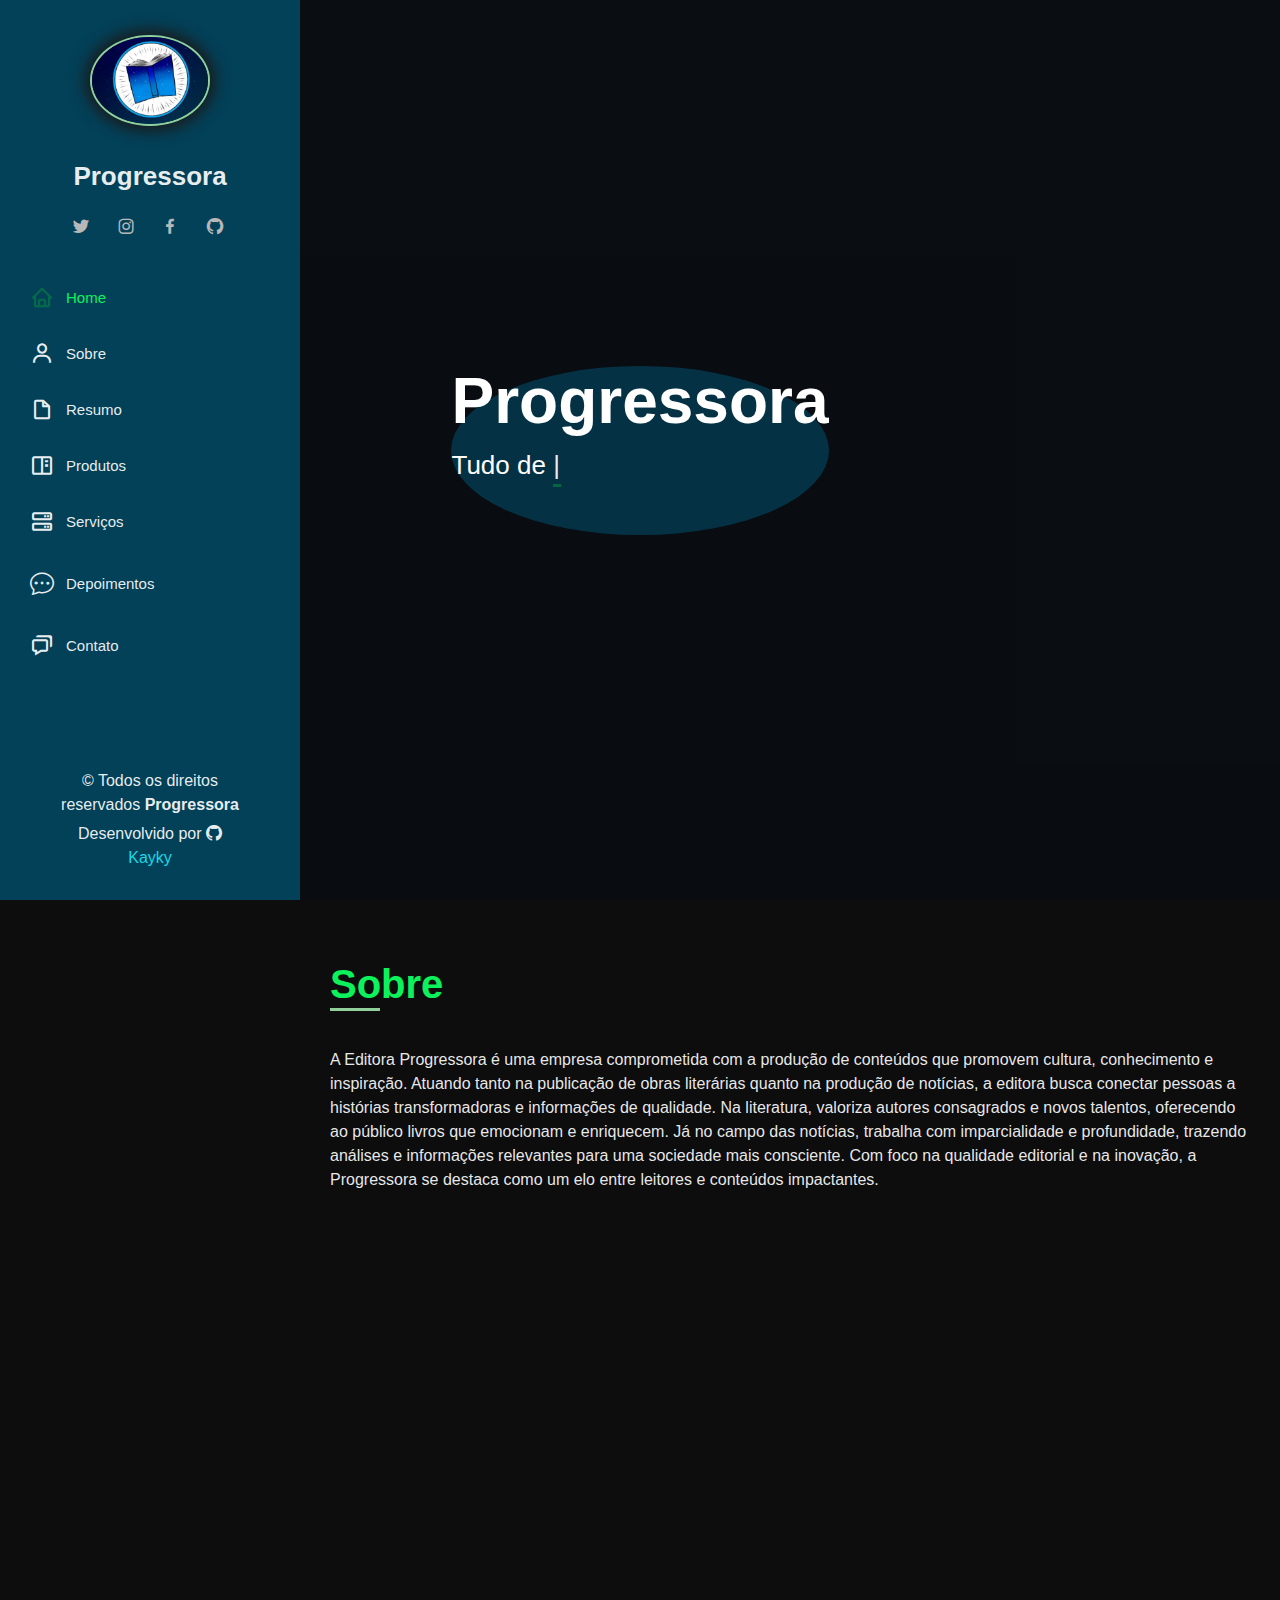
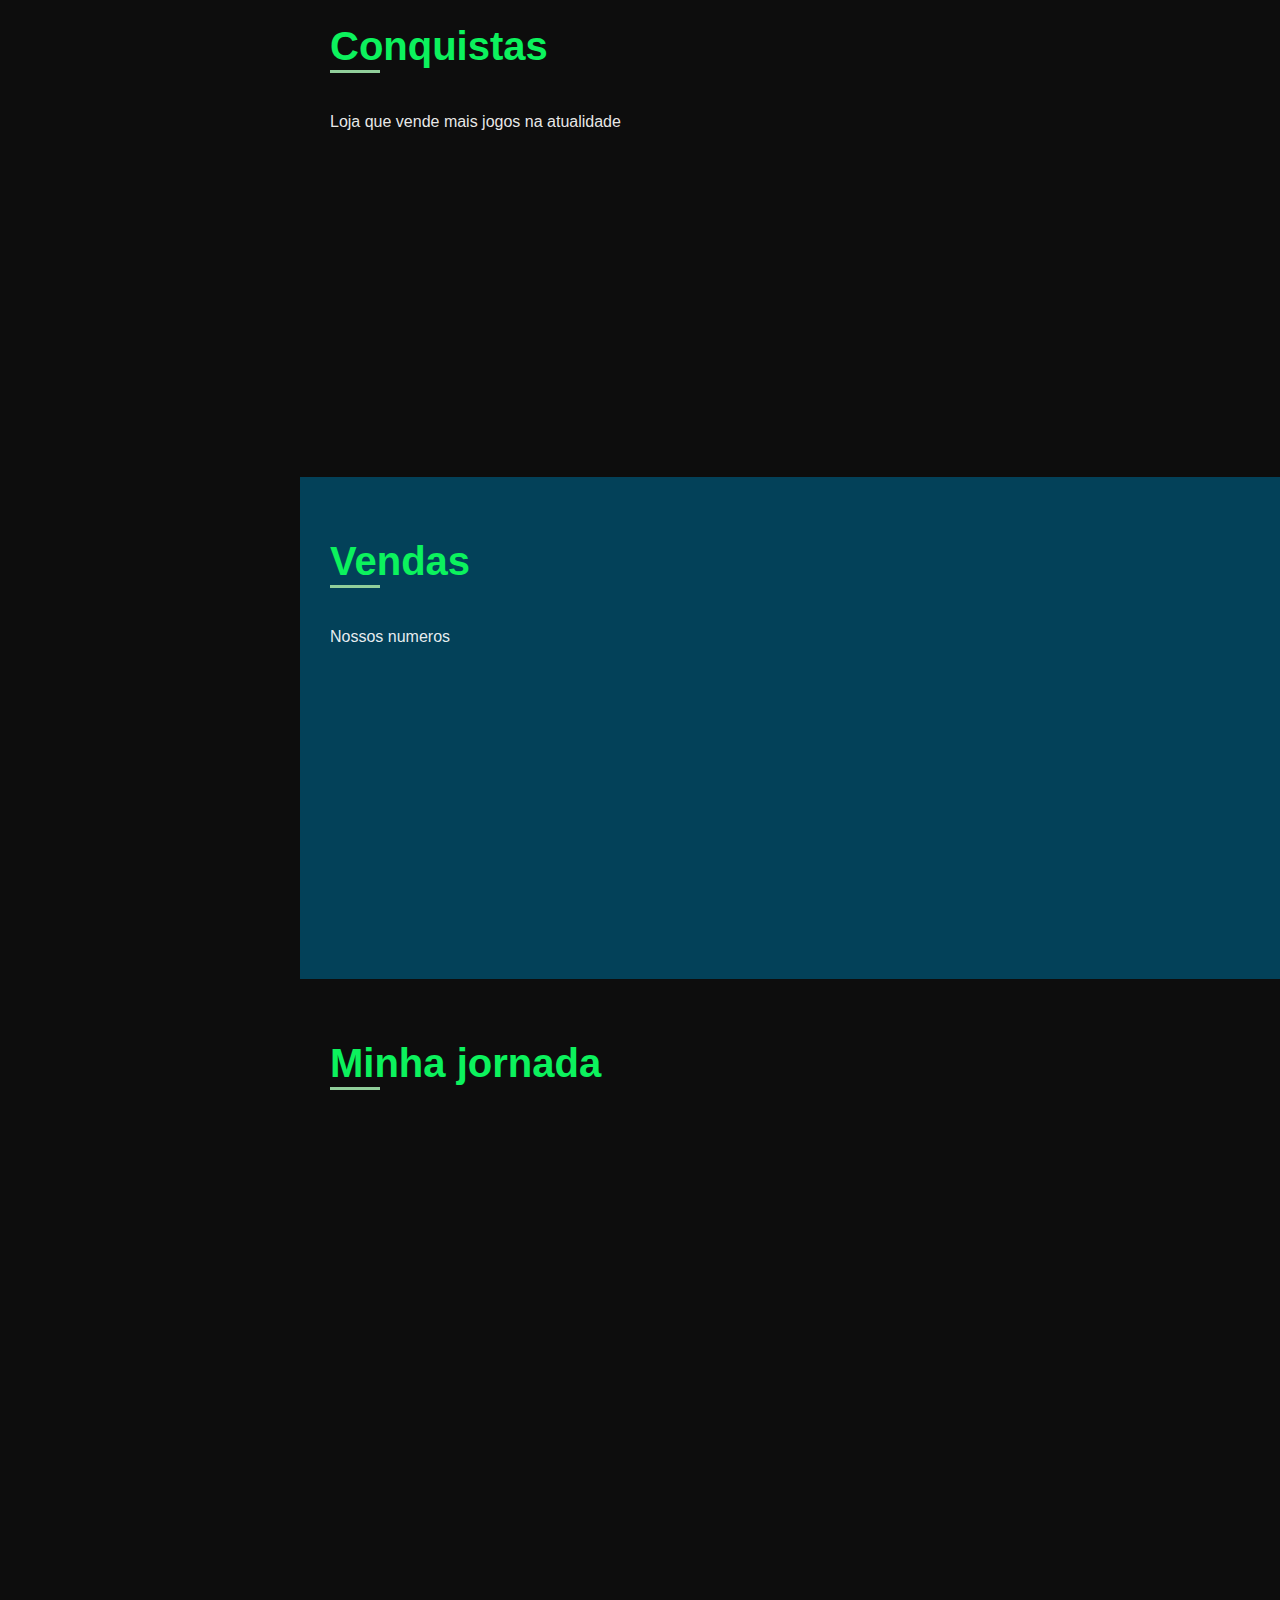
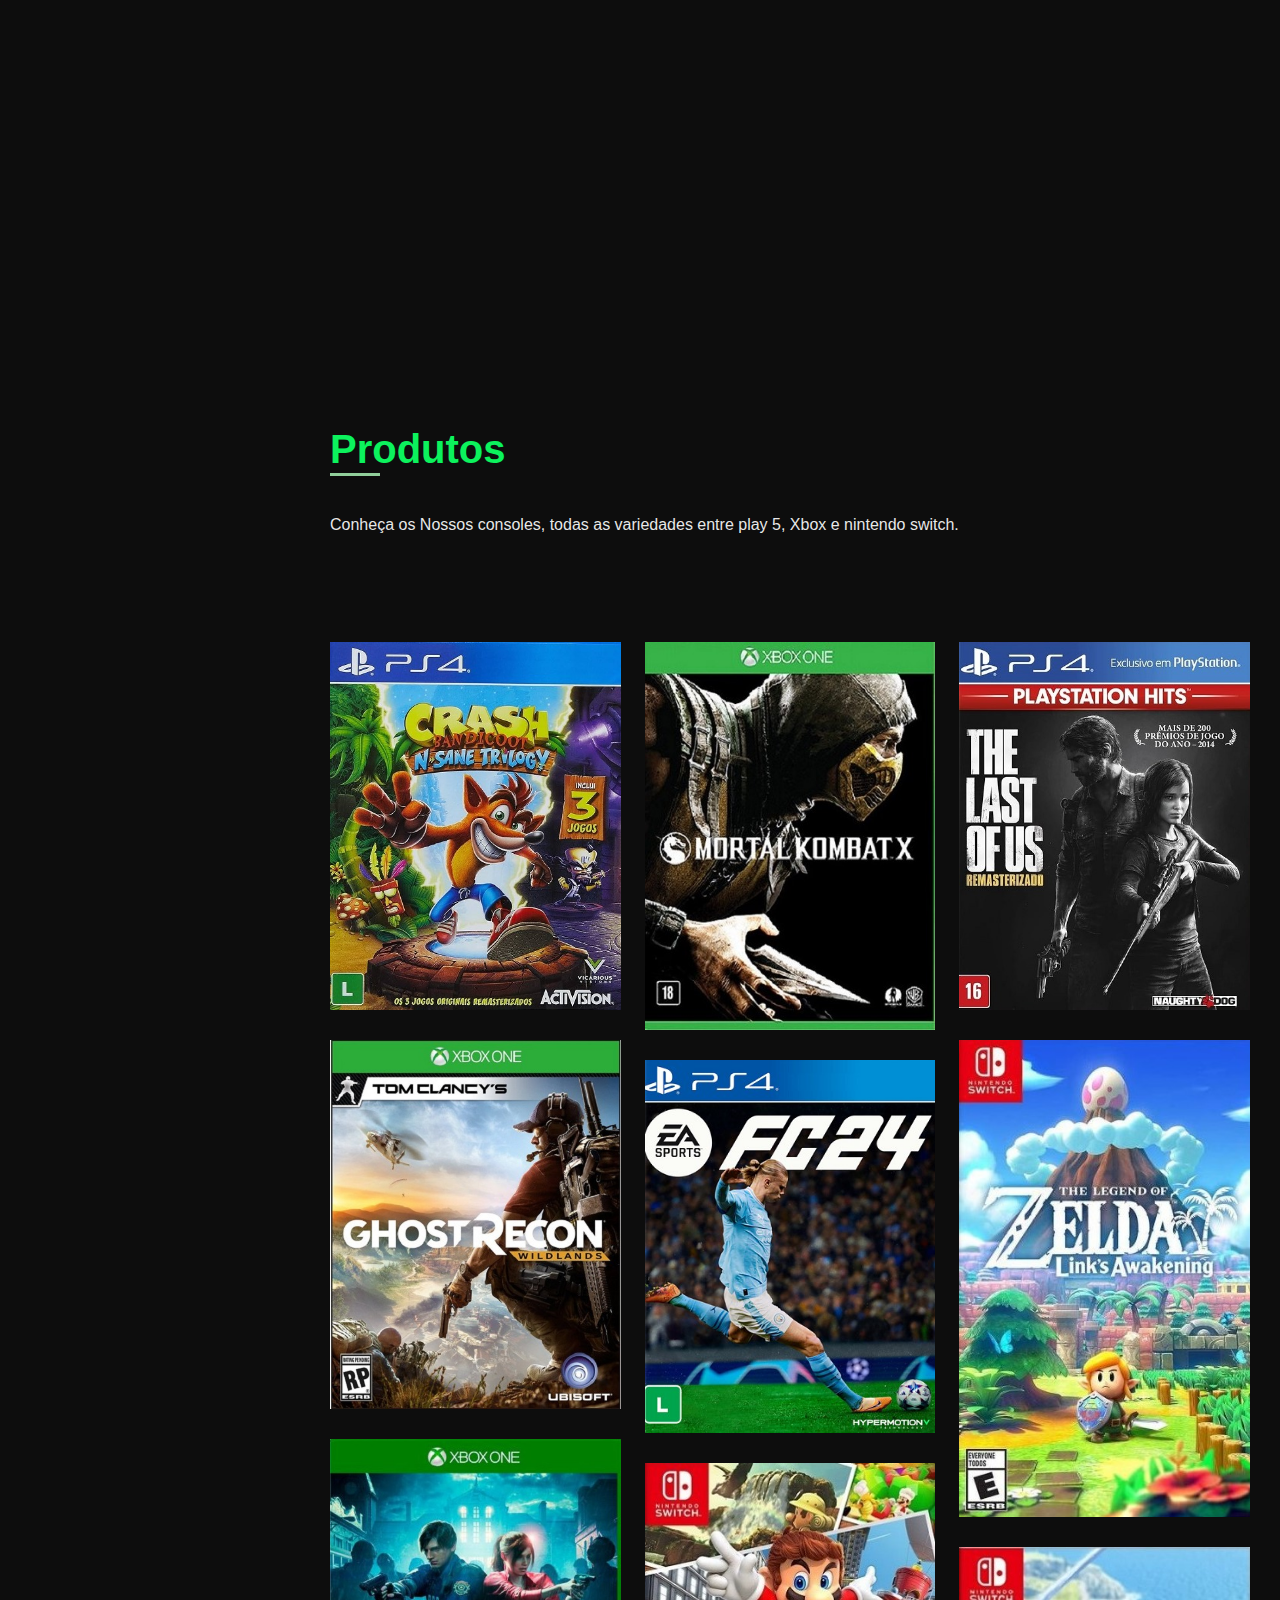
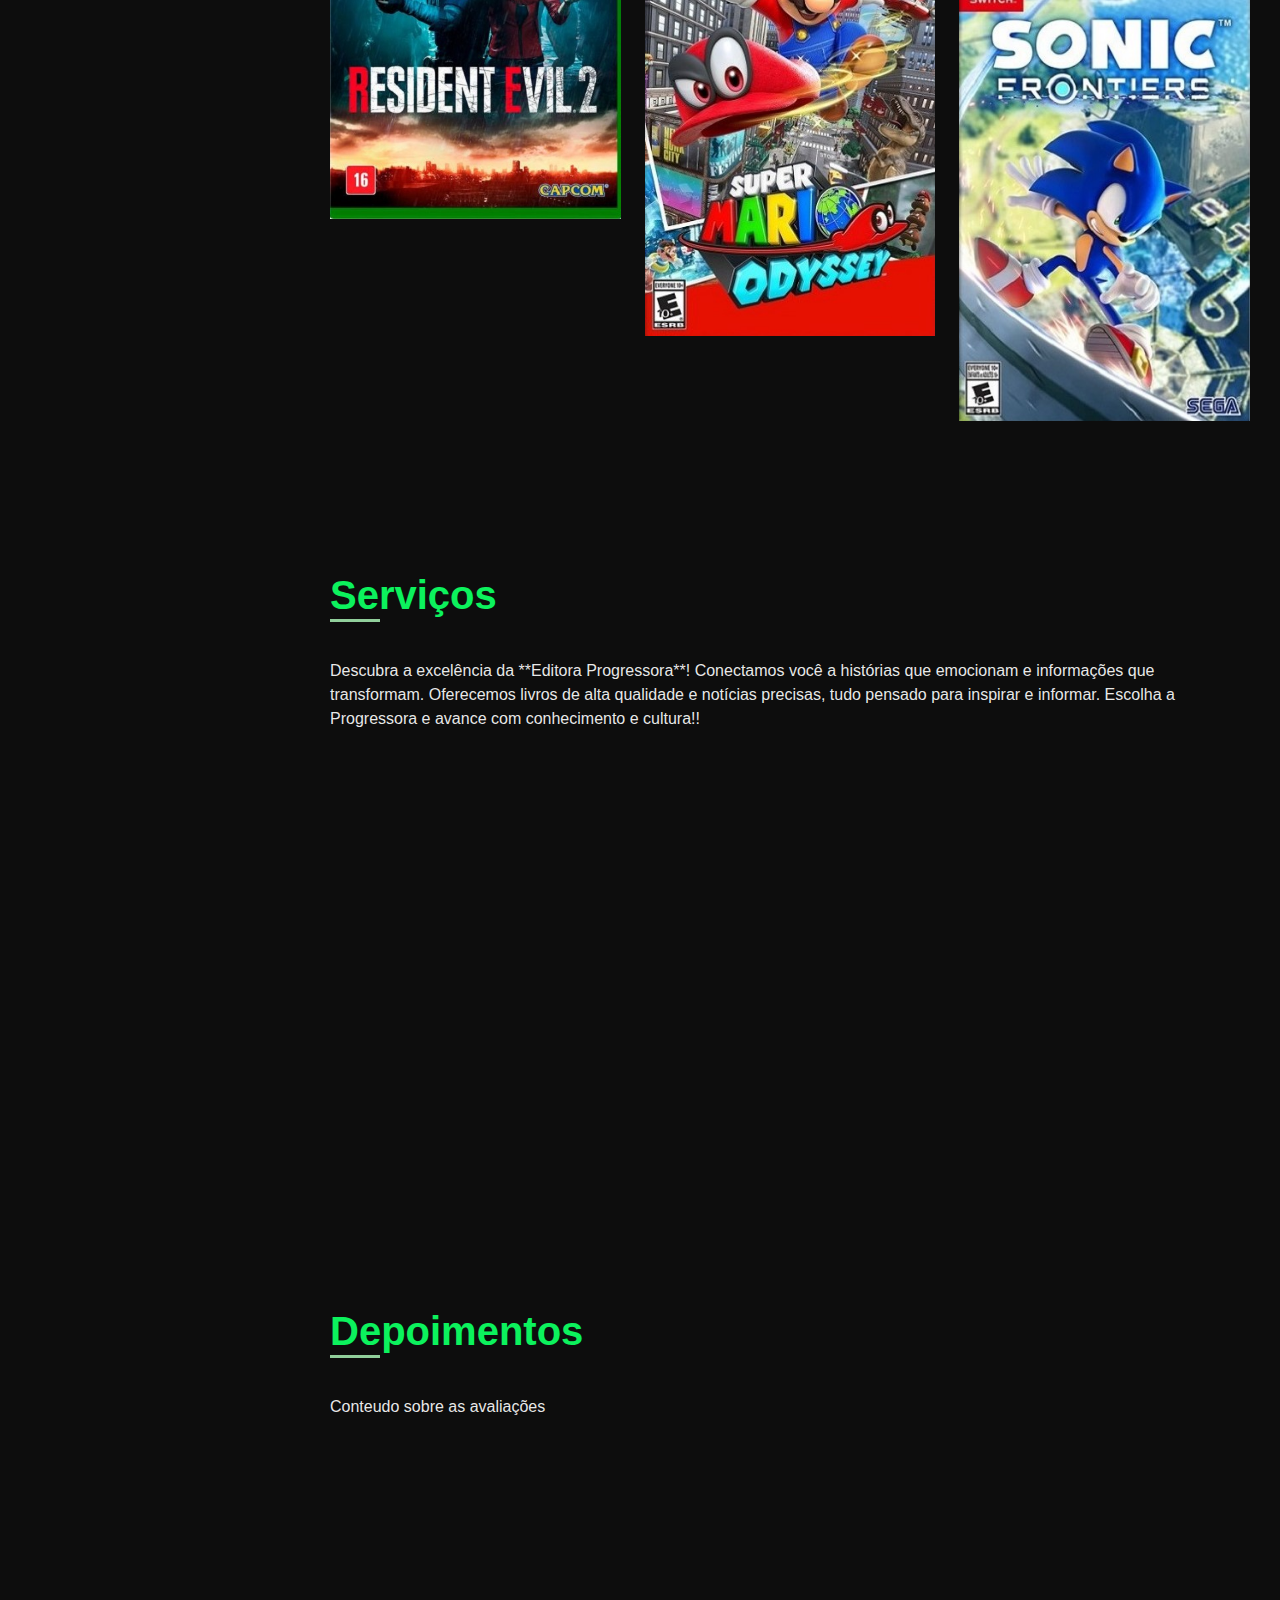
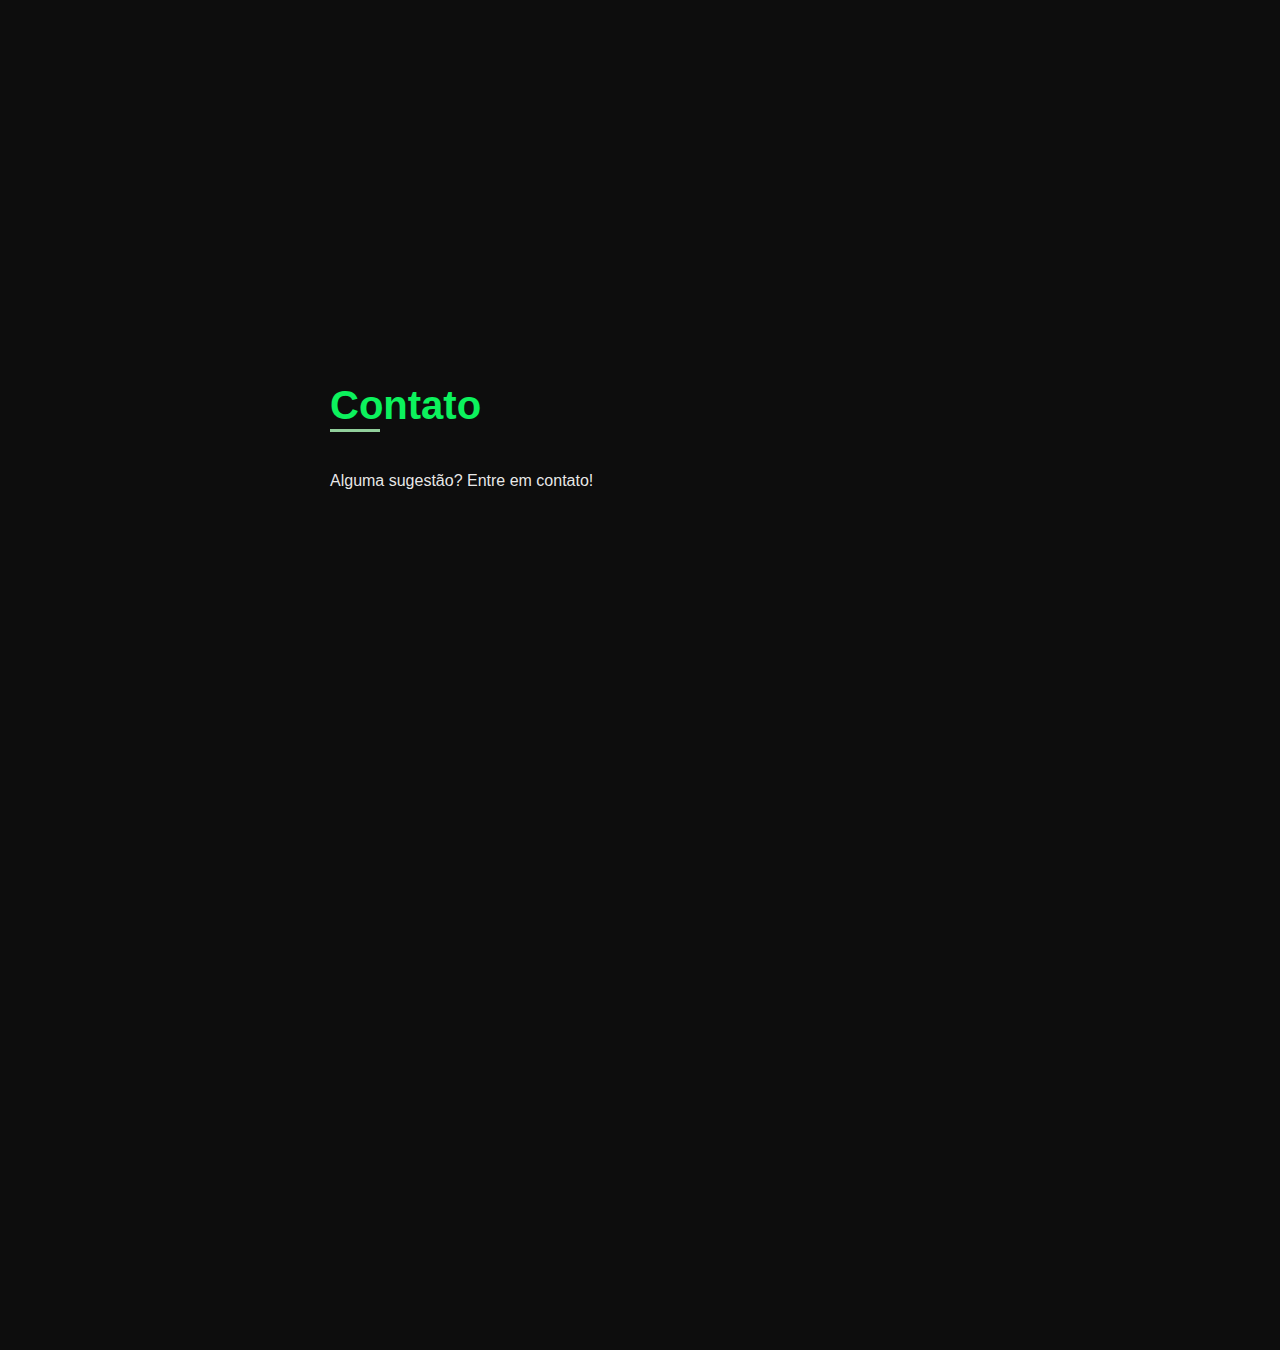
<file: index.html>
<!DOCTYPE html>
<html lang="pt-br">

<head>
    <meta charset="UTF-8">
    <meta name="viewport" content="width=device-width, initial-scale=1.0">
    <title> Progressora </title>
    <meta name="author" content="Kayky Thiago">
    <meta content="Progressora, Loja de livros" name= "description">
    <meta content="Progressora, Loja, livro, Loja de livros, literatura, noticias, editora, cultura" name="keywords">
    <!-- favicon -->
    <link rel="shortcut icon" href="img/favicon-32x32.png">

    <!-- google fonts -->

    <!-- CSS Bootstrap -->
    <link href="https://css.gg/css" rel="stylesheet" />

    <link rel="stylesheet" href="bootstrap/aos/aos.css">
    <link rel="stylesheet" href="bootstrap/bootstrap/css/bootstrap.min.css">
    <link rel="stylesheet" href="bootstrap/bootstrap-icons/bootstrap-icons.css">
    <link rel="stylesheet" href="bootstrap/boxicons/css/boxicons.min.css">
    <link rel="stylesheet" href="bootstrap/glightbox/css/glightbox.min.css">
    <link rel="stylesheet" href="bootstrap/swiper/swiper-bundle.min.css">


    <!-- CSS Principal -->
    <link rel="stylesheet" href="css/style.css">

</head>

<body>
    <!-- botao navegação mobile -->
    <i class="bi bi-list mobile-nav-toggle d-xl-none"> </i>

    <!-- cabeçalho -->
    <header id="header">
        <div class="d-flex flex-column">

            <div class="perfil">

                <img class="img-fluid rounded-circle" src="img/WhatsApp Image 2024-12-03 at 22.43.01.jpeg" alt="">

                <h1 class="text-lght"> Progressora </h1>

                <div class="social-links mt-3 text-center">
                    <a href="#" class="twitter">
                        <i class="bx bxl-twitter"></i>
                    </a>
                    <a href="https://www.instagram.com/progressora17/" class="instagram" target="_blank">
                        <i class="bx bxl-instagram"></i>
                    </a>
                    <a href="#" class="facebook">
                        <i class="bx bxl-facebook"></i>
                    </a>
                    <a href="#" class="github">
                        <i class="bx bxl-github"></i>
                    </a>
                </div>

                <nav id="navbar" class="nav-menu navbar">
                    <ul>
                        <li>
                            <a href="#hero" class="nav-link scrollto active">
                                <i class="bx bx-home"> </i>
                                <span> Home </span>
                            </a>
                        </li>

                        <li>
                            <a href="#sobre" class="nav-link scrollto">
                                <i class="bx bx-user"> </i>
                                <span> Sobre </span>
                            </a>
                        </li>

                        <li>
                            <a href="#resumo" class="nav-link scrollto">
                                <i class="bx bx-file-blank"> </i>
                                <span> Resumo </span>
                            </a>
                        </li>
                        <li>
                            <a href="#portfolio" class="nav-link scrollto">
                                <i class="bx bx-book-content"> </i>
                                <span> Produtos </span>
                            </a>
                        </li>
                        <li>
                            <a href="#servicos" class="nav-link scrollto">
                                <i class="bx bx-server"> </i>
                                <span> Serviços </span>
                            </a>
                        </li>
                        <li>
                            <a href="#depoimentos" class="nav-link scrollto">
                                <i class="bi bi-chat-dots"></i>
                                <span> Depoimentos </span>
                            </a>
                        </li>


                        <li>
                            <a href="#contato" class="nav-link scrollto">
                                <i class="bx bx-chat"></i>
                                <span> Contato </span>
                            </a>
                        </li>

                    </ul>
                </nav>
            </div> <!-- fim perfil -->
        </div>
    </header>

    <!-- Hero -->
    <section id="hero" class="d-flex flex-column justify-content-center align-items-center">

        <div class="hero-container" data-aos="fade-in">

            <h1>Progressora </h1>
            <p> Tudo de
                <span class="typed" data-typed-items="literatura, cultura, Noticias">
                </span>
            </p>
        </div>
    </section>

    <main id="main">
        <section id="sobre" class="sobre">
            <div class="container">
                <div class="section-title">
                    <h2> Sobre </h2>
                    <p>A Editora Progressora é uma empresa comprometida com a produção de conteúdos que promovem cultura, conhecimento e inspiração. Atuando tanto na publicação de obras literárias quanto na produção de notícias, a editora busca conectar pessoas a histórias transformadoras e informações de qualidade. Na literatura, valoriza autores consagrados e novos talentos, oferecendo ao público livros que emocionam e enriquecem. Já no campo das notícias, trabalha com imparcialidade e profundidade, trazendo análises e informações relevantes para uma sociedade mais consciente. Com foco na qualidade editorial e na inovação, a Progressora se destaca como um elo entre leitores e conteúdos impactantes. </p>

                </div>

                <div class="row">
                    <div class="col-lg-4" data-aos="fade-right">
                        <img class="img-fluid" src="img/WhatsApp Image 2024-12-03 at 22.43.01.jpeg" alt="">
                    </div>
                    <div class="col-lg-8 pt-4 pt-lg-0 content" data-aos="fade-left">
                        <h3> Venda de Jogos</h3>
                        <p class="fst-italic"> Entre no Jogo: Conecte, Colete, Conquiste! </p>


                        <div class="row">
                            <div class="col-lg-6">
                                <ul>
                                    <li>
                                        <i class="bi bi-calendar-plus"></i>
                                        <strong>Inauguração: </strong>
                                        <span> 24 Agosto 2024</span>
                                    </li>
                                    <li>
                                        <i class="bi bi-browser-chrome"></i>
                                        <strong>Site: </strong>
                                        <span> https://kaykyth181.github.io/progressora/</span>
                                    </li>
                                    <li>
                                        <i class="bi bi-telephone"></i>
                                        <strong>Telefone: </strong>
                                        <span> (10) 9 8765 - 4321 </span>
                                    </li>
                                </ul>
                            </div>

                            <div class="col-lg-6">
                                <ul>
                                    <li>
                                        <i class="bi bi-globe-americas"></i>
                                        <strong>Localização: </strong>
                                        <span> Av. José Pinheiro Borges </span>
                                    </li>
                                    <li>
                                        <i class="bi bi-pin-map"></i>
                                        <strong>Bairro: </strong>
                                        <span> Itaquera</span>
                                    </li>
                                    <li>
                                        <i class="bi bi-envelope"></i>
                                        <strong>Email: </strong>
                                        <span> Progressora2024@gmail.com </span>
                                    </li>

                                </ul>
                            </div>
                        </div>

                        <p> Somos a melhor editora do país</p>
                    </div>
                </div>
            </div>


        </section>
        <section id="conquistas" class="conquistas">
            <div class="container">
                <div class="section-title">
                    <h2> Conquistas </h2>
                    <p>Loja que vende mais jogos na atualidade</p>
                </div>
                <div class="row">

                    <div class="col-lg-3 col-md-6 d-md-flex align-items-md-stretch" data-aos="fade-up">
                        <div class="count-box">
                            <i class="bi bi-joystick"></i>
                            <span data-purecounter-start="0" data-purecounter-end="7895" data-purecounter-duration="2"
                                class="purecounter"></span>
                            <p><strong>Jogos Vendidos</strong> Temos todas as marcas e edições</p>
                        </div>
                    </div>


                    <div class="col-lg-3 col-md-6 d-md-flex align-items-md-stretch" data-aos="fade-up">
                        <div class="count-box">
                            <i class="bi bi-people"></i>
                            <span data-purecounter-start="0" data-purecounter-end="7659" data-purecounter-duration="2"
                                class="purecounter"></span>
                            <p><strong>Clientes Satisfeitos</strong> Temos o melhor atendimento </p>
                        </div>
                    </div>


                    <div class="col-lg-3 col-md-6 d-md-flex align-items-md-stretch" data-aos="fade-up">
                        <div class="count-box">
                            <i class="bi bi-archive"></i>
                            <span data-purecounter-start="0" data-purecounter-end="20735" data-purecounter-duration="2"
                                class="purecounter"></span>
                            <p><strong> Estoque </strong> Temos muitas variedades</p>
                        </div>
                    </div>


                    <div class="col-lg-3 col-md-6 d-md-flex align-items-md-stretch" data-aos="fade-up">
                        <div class="count-box">
                            <i class="bi bi-check-circle"></i>
                            <span data-purecounter-start="0" data-purecounter-end="2735" data-purecounter-duration="2"
                                class="purecounter"></span>
                            <p><strong> Pré vendas assinadas</strong> Encontre os melhores preços para ter os jogos
                                antecipadamente</p>
                        </div>
                    </div>

                </div>
            </div>

        </section> <!-- fim conquistas -->
        <section id="skills" class="skills section-bg">
            <div class="container">
                <div class="section-title">
                    <h2>Vendas</h2>
                    <p>Nossos numeros</p>
                </div>
                <div class="row skills-content">
                    <div class="col-lg-6" data-aos="fade-right">

                        <div class="progress">
                            <span class="skill"> Jogos Playstation 4
                                <i class="val"> 20% </i>
                            </span>
                            <div class="progress-bar-bg">
                                <div class="progress-bar" role="progressbar" aria-valuenow="20" aria-valuemin="0"
                                    aria-valuemax="100"></div>
                            </div>
                        </div> <!-- fim progress -->
                        <div class="progress">
                            <span class="skill"> Jogos Xbox One
                                <i class="val"> 15% </i>
                            </span>
                            <div class="progress-bar-bg">
                                <div class="progress-bar" role="progressbar" aria-valuenow="15" aria-valuemin="0"
                                    aria-valuemax="100"></div>
                            </div>
                        </div>

                        <div class="progress">
                            <span class="skill"> Jogos Nintendo DS
                                <i class="val"> 5% </i>
                            </span>
                            <div class="progress-bar-bg">
                                <div class="progress-bar" role="progressbar" aria-valuenow="5" aria-valuemin="0"
                                    aria-valuemax="100"></div>
                            </div>
                        </div>

                        <div class="progress">
                            <span class="skill"> Jogos PC
                                <i class="val"> 20% </i>
                            </span>
                            <div class="progress-bar-bg">
                                <div class="progress-bar" role="progressbar" aria-valuenow="10" aria-valuemin="0"
                                    aria-valuemax="100"></div>
                            </div>
                        </div>

                    </div> <!-- fim col-lg-6 -->

                    <div class="col-lg-6" data-aos="fade-left" data-aos-delay="200">

                        <div class="progress">
                            <span class="skill"> Jogos Playstation 5
                                <i class="val"> 15% </i>
                            </span>
                            <div class="progress-bar-bg">
                                <div class="progress-bar" role="progressbar" aria-valuenow="15" aria-valuemin="0"
                                    aria-valuemax="100"></div>
                            </div>
                        </div> <!-- fim progress -->
                        <div class="progress">
                            <span class="skill"> Jogos Xbox Serie X
                                <i class="val"> 10% </i>
                            </span>
                            <div class="progress-bar-bg">
                                <div class="progress-bar" role="progressbar" aria-valuenow="10" aria-valuemin="0"
                                    aria-valuemax="100"></div>
                            </div>
                        </div>

                        <div class="progress">
                            <span class="skill"> Jogos Nintendo Switch
                                <i class="val"> 10% </i>
                            </span>
                            <div class="progress-bar-bg">
                                <div class="progress-bar" role="progressbar" aria-valuenow="10" aria-valuemin="0"
                                    aria-valuemax="100"></div>
                            </div>
                        </div>

                        <div class="progress">
                            <span class="skill"> Jogos Wii
                                <i class="val"> 5% </i>
                            </span>
                            <div class="progress-bar-bg">
                                <div class="progress-bar" role="progressbar" aria-valuenow="5" aria-valuemin="0"
                                    aria-valuemax="100"></div>
                            </div>
                        </div>

                    </div>



                </div>
            </div>
        </section>
        <!--resumo-->
        <section id="resumo" class="resumo">
            <div class="container">
                <div class=section-title>
                    <h2>Minha jornada</h2>
                    <p></p>
                </div>

                <div class="row">
                    <div class="col-lg-6" data-aos="fade-up">
                        <h3 class="resumo-titulo">Resumo</h3>
                        <div class="resumo-item pb-0">
                            <h4>Progressora</h4>
                            <p>
                                <em> Nossa marca foi criada em 2015 </em>
                            </p>
                            <ul>
                                <li> Jogos de PC</li>
                                <li> Jogos de Playstation </li>
                                <li> Jogos de Xbox</li>
                            </ul>
                        </div> <!-- fim do resumo titulo -->
                        <h3 class="resumo-titulo"> Expansão</h3>
                        <div class="resumo-item">
                            <h4> Chegada do playstation 4 </h4>
                            <h5> 2016 - 2017 </h5>
                            <p> Sucesso de vendas</p>
                            <p>Nosso carro chefe, jogos mais bem vendidos na loja</p>
                        </div>
                        <div class="resumo-item">
                            <h4>Maior loja de jogos no Brasil</h4>
                            <h5> 2017 - 2018
                            </h5>
                            <p>
                                <em> Em 2017 nos tornamos a loja favorita em venda de jogos</em>
                            </p>
                            <p>
                            <ul>
                                <li>
                                    Criamos nossa loja virtual
                                </li>
                                <li>
                                    Começamos a vender para todo o Brasil
                                </li>
                            </ul>
                            </p>
                        </div>
                        <!--  fim resumo titulo -->
                    </div>
                    <div class="col-lg-6" data-aos="fade-up" data-aos-delay="200">
                        <h3 class="resumo-titulo"> Sorteio por ano </h3>
                        <div class="resumo-item">
                            <h4> Playstation 5 Slin</h4>
                            <h5>2020 - 2024 </h5>
                            <p>
                                <em> Modelo Mais Compacto. </em>
                            </p>
                            <p>Tecnologia mais avançada, mais avançada</p>
                            <ul>
                                <li> Mídia digital</li>
                                <li>Mídia física</li>
                            </ul>
                        </div>
                        <div class="resumo-item">
                            <h4> Playstation 5 fat</h4>
                            <h5>2020 - 2024 </h5>
                            <p>
                                <em> Modelo Mais Compacto. </em>
                            </p>
                            <p>Tecnologia mais avançada, mais avançada</p>
                            <ul>
                                <li> Mídia digital</li>
                                <li>Mídia física</li>
                            </ul>
                        </div>

                    </div> <!-- fim col 2 -->
                </div>
            </div>
        </section> <!-- fim do resumo -->

        <!-- portfolio//filtro -->
        <section id="portfolio" class="portfolio">
            <div class="container">
                <div class="section-title">
                    <h2> Produtos </h2>
                    <p> Conheça os Nossos consoles, todas as variedades entre play 5, Xbox e nintendo switch. </p>
                </div>

                <!-- filtro -->
                <div class="row" data-aos="fade-up">
                    <div class="col-lg-12 d-flex justify-content-center">
                        <ul id="portfolio-filters">
                            <li data-filter="*"> Todos </li>
                            <li data-filter=".filter-ps4"> Play 4 </li>
                            <li data-filter=".filter-xbox"> Xbox One </li>
                            <li data-filter=".filter-swt"> Switch </li>
                        </ul>
                    </div>
                </div>

                <div class="row portfolio-container">
                    <div class="col-lg-4 col-md-6 portfolio-item filter-ps4">
                        <div class="portfolio-wrap">
                            <img class="img-fluid" src="img/portfolio/ps4-1.jpg" alt="">
                            <div class="portfolio-links">
                                <a href="img/portfolio/ps4-1.jpg" data-gallery="portfolioGallery"
                                    class="portfolio-lightbox" title="Playstantion 4">
                                    <i class="bx bx-plus"></i>
                                </a>
                                <a href="crash.html" title="Main informações">
                                    <i class="bx bx-link"></i>

                                </a>
                            </div>

                        </div>

                    </div> <!-- foto 1 -->

                    <div class="col-lg-4 col-md-6 portfolio-item filter-xbox">
                        <div class="portfolio-wrap">
                            <img class="img-fluid" src="img/portfolio/xboxone-1.jpg" alt="">
                            <div class="portfolio-links">
                                <a href="img/portfolio/xboxone-1.jpg" data-gallery="portfolioGallery"
                                    class="portfolio-lightbox" title="Xbox one">
                                    <i class="bx bx-plus"></i>
                                </a>
                                <a href="detalhes.html" title="Main informações">
                                    <i class="bx bx-link"></i>

                                </a>
                            </div>

                        </div>

                    </div>






                    <div class="col-lg-4 col-md-6 portfolio-item filter-ps4">
                        <div class="portfolio-wrap">
                            <img class="img-fluid" src="img/portfolio/ps4-2.jpg" alt="">
                            <div class="portfolio-links">
                                <a href="img/portfolio/ps4-2.jpg" data-gallery="portfolioGallery"
                                    class="portfolio-lightbox" title="Playstantion 4">
                                    <i class="bx bx-plus"></i>
                                </a>
                                <a href="detalhes.html" title="Main informações">
                                    <i class="bx bx-link"></i>

                                </a>
                            </div>

                        </div>

                    </div>

                    <div class="col-lg-4 col-md-6 portfolio-item filter-swt">
                        <div class="portfolio-wrap">
                            <img class="img-fluid" src="img/portfolio/nswitch-1.jpg" alt="">
                            <div class="portfolio-links">
                                <a href="img/portfolio/nswitch-1.jpg" data-gallery="portfolioGallery"
                                    class="portfolio-lightbox" title="Nintendo switch">
                                    <i class="bx bx-plus"></i>
                                </a>
                                <a href="detalhes.html" title="Main informações">
                                    <i class="bx bx-link"></i>

                                </a>
                            </div>

                        </div>

                    </div>

                    <div class="col-lg-4 col-md-6 portfolio-item filter-xbox">
                        <div class="portfolio-wrap">
                            <img class="img-fluid" src="img/portfolio/xboxone-2.jpg" alt="">
                            <div class="portfolio-links">
                                <a href="img/portfolio/xboxone-2.jpg" data-gallery="portfolioGallery"
                                    class="portfolio-lightbox" title="Xbox one">
                                    <i class="bx bx-plus"></i>
                                </a>
                                <a href="detalhes.html" title="Main informações">
                                    <i class="bx bx-link"></i>

                                </a>
                            </div>

                        </div>

                    </div>

                    <div class="col-lg-4 col-md-6 portfolio-item filter-ps4">
                        <div class="portfolio-wrap">
                            <img class="img-fluid" src="img/portfolio/ps4-3.jpg" alt="">
                            <div class="portfolio-links">
                                <a href="img/portfolio/ps4-3.jpg" data-gallery="portfolioGallery"
                                    class="portfolio-lightbox" title="Playstantion 4">
                                    <i class="bx bx-plus"></i>
                                </a>
                                <a href="detalhes.html" title="Main informações">
                                    <i class="bx bx-link"></i>

                                </a>
                            </div>

                        </div>

                    </div>

                    <div class="col-lg-4 col-md-6 portfolio-item filter-xbox">
                        <div class="portfolio-wrap">
                            <img class="img-fluid" src="img/portfolio/xboxone-3.jpg" alt="">
                            <div class="portfolio-links">
                                <a href="img/portfolio/xboxone-3.jpg" data-gallery="portfolioGallery"
                                    class="portfolio-lightbox" title="Xbox one">
                                    <i class="bx bx-plus"></i>
                                </a>
                                <a href="detalhes.html" title="Main informações">
                                    <i class="bx bx-link"></i>

                                </a>
                            </div>

                        </div>

                    </div>

                    <div class="col-lg-4 col-md-6 portfolio-item filter-swt">
                        <div class="portfolio-wrap">
                            <img class="img-fluid" src="img/portfolio/nswitch-2.jpg" alt="">
                            <div class="portfolio-links">
                                <a href="img/portfolio/nswitch-2.jpg" data-gallery="portfolioGallery"
                                    class="portfolio-lightbox" title="Nintendo switch">
                                    <i class="bx bx-plus"></i>
                                </a>
                                <a href="detalhes.html" title="Main informações">
                                    <i class="bx bx-link"></i>

                                </a>
                            </div>

                        </div>

                    </div>

                    <div class="col-lg-4 col-md-6 portfolio-item filter-swt">
                        <div class="portfolio-wrap">
                            <img class="img-fluid" src="img/portfolio/nswitch-3.jpg" alt="">
                            <div class="portfolio-links">
                                <a href="img/portfolio/nswitch-3.jpg" data-gallery="portfolioGallery"
                                    class="portfolio-lightbox" title="Nintendo switch">
                                    <i class="bx bx-plus"></i>
                                </a>
                                <a href="detalhes.html" title="Main informações">
                                    <i class="bx bx-link"></i>

                                </a>
                            </div>

                        </div>

                    </div>




                </div>

            </div>
        </section> <!-- fim portfolio -->
        <!-- serviços -->

        <section id="servicos" class="servicos">
            <div class="container">
                <div class="section-title">
                    <h2> Serviços</h2>
                    <p>Descubra a excelência da **Editora Progressora**! Conectamos você a histórias que emocionam e informações que transformam. Oferecemos livros de alta qualidade e notícias precisas, tudo pensado para inspirar e informar. Escolha a Progressora e avance com conhecimento e cultura!!</p>
                </div>

                <div class="row">

                    <div class="col-lg -4 col-md-6 icon-box" data-aos="fade-up">
                        <div class="icon">

                            <a href="img/gift.webp" data-gallery="portfolioGaller" class="portfolio-lightbox"
                                title="Gift Card">
                                <i class="bi bi-gift"></i>
                            </a>
                        </div>
                        <h4 class="title"> Gift Card </h4>
                        <p class="descricao"> Descubra os Gift Cards mais acessíveis em nossa loja! </p>

                    </div>
                    <!--  -->
                    <div class="col-lg -4 col-md-6 icon-box" data-aos="fade-up">
                        <div class="icon">
                            <a href="img/aluguel.jpg" data-gallery="portfolioGaller" class="portfolio-lightbox"
                                title="Aluguel de jogos">
                                <i class="bi bi-controller"></i>
                            </a>
                        </div>
                        <h4 class="title"> Aluguel de jogos </h4>
                        <p class="descricao"> Explore os melhores jogos em nossa locadora! </p>

                    </div>
                    <!--  -->
                    <div class="col-lg -4 col-md-6 icon-box" data-aos="fade-up">
                        <div class="icon">
                            <a href="img/manutencao.jpg" data-gallery="portfolioGaller" class="portfolio-lightbox"
                                title="Serviços de Reparo e Manutenção">
                                <i class="bi bi-tools"></i>
                            </a>

                        </div>
                        <h4 class="title"> Serviços de Reparo e Manutenção </h4>
                        <p class="descricao"> Fazemos a manutenção dos seus jogos para mantelos em bom estado </p>

                    </div>
                    <!--  -->
                    <div class="row">
                        <div class="col-lg -4 col-md-6 icon-box" data-aos="fade-up">
                            <div class="icon">
                                <a href="img/armazem.jpg" data-gallery="portfolioGaller" class="portfolio-lightbox"
                                    title="Armazenagem de jogos">
                                    <i class="bi bi-boxes"></i>
                                </a>

                            </div>
                            <h4 class="title"> Armazenagem de jogos </h4>
                            <p class="descricao"> Se estiver sem espaço para armazenar seus jogos, armazenamos para você
                                em
                                uma de nossas milhares bibliotecas de jogos </p>

                        </div>
                        <!--  -->
                        <div class="col-lg -4 col-md-6 icon-box" data-aos="fade-up">
                            <div class="icon">
                                <a href="img/eventos.jpg" data-gallery="portfolioGaller" class="portfolio-lightbox"
                                    title="Eventos e Torneios">
                                    <i class="bi bi-calendar3-event"></i>
                                </a>
                            </div>
                            <h4 class="title"> Eventos e Torneios </h4>
                            <p class="descricao"> Temos muitos eventos para divertir a comunidade </p>

                        </div>
                        <!--  -->
                        <div class="col-lg -4 col-md-6 icon-box" data-aos="fade-up">
                            <div class="icon"> <a href="img/acessorios.webp" data-gallery="portfolioGaller"
                                    class="portfolio-lightbox" title="Venda de Acessórios">
                                    <i class="bi bi-bag"></i></a>
                                </a>
                            </div>
                            <h4 class="title"> Venda de Acessórios </h4>
                            <p class="descricao"> Melhores acessorios geek </p>

                        </div>

                    </div>

                </div>


        </section>
        <section id="depoimentos" class="depoimentos">
            <div class="container">
                <div class="section-title">
                    <h2>Depoimentos</h2>
                    <p> Conteudo sobre as avaliações </p>
                </div>
                <div class="depoimentos-slider swiper" data-aos="fade-up" data-aos-delay="100">
                    <div class="swiper-wrapper">
                        <div class="swiper-slide">
                            <div class="depoimento-item" data-aos="fade-up">
                                <p>
                                    <i class="bx bxs-quote-alt-left quote-left"></i>A equipe foi rápida em responder às
                                    minhas dúvidas e resolveu meu problema com eficiência. Ótimo suporte!
                                    <i class="bx bxs-quote-alt-right quote-right"></i>

                                </p>
                                <img class="depoimento-img" src="img/depoimentos/depoimento-1.jpg" alt="">
                                <h3>Pedro Santos</h3>
                                <h4>Cliente</h4>
                            </div>

                        </div> <!-- fim slide 1 -->
                        <div class="swiper-slide">
                            <div class="depoimento-item" data-aos="fade-up">
                                <p>
                                    <i class="bx bxs-quote-alt-left quote-left"></i>Minha experiência neste site de
                                    jogos foi positiva. O atendimento foi excelente, e o layout contribuiu para uma
                                    experiência agradável. Recomendo!
                                    <i class="bx bxs-quote-alt-right quote-right"></i>

                                </p>
                                <img class="depoimento-img" src="img/depoimentos/depoimento-2.jpg" alt="">
                                <h3>Natalia Brito</h3>
                                <h4> Cliente </h4>
                            </div>

                        </div>

                        <div class="swiper-slide">
                            <div class="depoimento-item" data-aos="fade-up">
                                <p>
                                    <i class="bx bxs-quote-alt-left quote-left"></i>A equipe de suporte deste site de
                                    jogos é incrível! Eles responderam rapidamente à minha dúvida sobre um problema com
                                    o pagamento e foram muito prestativos
                                    <i class="bx bxs-quote-alt-right quote-right"></i>

                                </p>
                                <img class="depoimento-img" src="img/depoimentos/depoimento-3.jpg" alt="">
                                <h3>Fernanda Rodrigues</h3>
                                <h4>Cliente</h4>
                            </div>

                        </div>

                        <div class="swiper-slide">
                            <div class="depoimento-item" data-aos="fade-up">
                                <p>
                                    <i class="bx bxs-quote-alt-left quote-left"></i>O visual do site é cativante! Adorei
                                    a combinação de cores e os ícones bem posicionados. A navegação é intuitiva, o que
                                    torna a experiência ainda melhor.
                                    <i class="bx bxs-quote-alt-right quote-right"></i>

                                </p>
                                <img class="depoimento-img" src="img/depoimentos/depoimento-4.jpg" alt="">
                                <h3>Paulo Rodinei</h3>
                                <h4>Cliente</h4>
                            </div>

                        </div>

                        <div class="swiper-slide">
                            <div class="depoimento-item" data-aos="fade-up">
                                <p>
                                    <i class="bx bxs-quote-alt-left quote-left"></i>Minha experiência aqui foi ótima! O
                                    atendimento foi amigável, e o site é fácil de usar. Mal posso esperar para explorar
                                    mais jogos!
                                    <i class="bx bxs-quote-alt-right quote-right"></i>

                                </p>
                                <img class="depoimento-img" src="img/depoimentos/depoimento-5.jpg" alt="">
                                <h3>Fabricio Santana</h3>
                                <h4>Cliente</h4>
                            </div>

                        </div>




                    </div> <!-- fim swiper-wrapper -->
                    <div class="swiper-pagination"></div>

                </div>
            </div>
        </section>
        <section id="contato" class="contato">
            <div class="container">
                <div class="section-title">
                    <h2>Contato</h2>
                    <p>Alguma sugestão? Entre em contato!</p>
                </div>
                <div class="row" data-aos="fade-in">
                    <div class="col-lg-5 d-flex align-items-stretch">
                        <div class="info">
                            <div class="endereco">
                                <i class="bi bi-geo-alt"></i>
                                <h4>Endereço: </h4>
                                <p> R Jaguaré Mirim,71 <br> Vila Leopoldina</p>
                            </div> <!-- fim endereco -->

                            <div class="email">
                                <i class="bi bi-envelope"></i>

                                <!-- <h4>GAmesstore321@gmail.com </h4>
                                <p>GAmesstore321@gmail.com </p> -->
                                <a href="mailto:progressora2024@gmail.com">
                                    <h4>Email: </h4>
                                    <span class="email">
                                        <p>progressora2024@gmail.com </p>
                                    </span>

                                </a>

                            </div>

                            <div class="fone">
                                <i class="bi bi-whatsapp"></i>
                                <a href="https://wa.me/5511987654321" target="_blank">
                                    <h4>whatsapp: </h4>
                                    <p> (10) 9 8765 - 4321 </p>
                                </a>

                            </div>
                            <iframe
                                src="https://www.google.com/maps/embed?pb=!1m18!1m12!1m3!1d3658.1602878619165!2d-46.73848682386057!3d-23.526736678823617!2m3!1f0!2f0!3f0!3m2!1i1024!2i768!4f13.1!3m3!1m2!1s0x94cef8b811e8e3a1%3A0xa7564bb4c78f41b3!2sSenai%20Vila%20Leopoldina%20-%20Mariano%20Ferraz!5e0!3m2!1spt-BR!2sbr!4v1718482119431!5m2!1spt-BR!2sbr"
                                style="border:0; width: 100%; height: 320px" allowfullscreen="" loading="lazy"
                                referrerpolicy="no-referrer-when-downgrade"></iframe>
                        </div> <!-- fim info -->
                    </div> <!-- coluna esquerda -->

                    <div class="col-lg-7 mt-5 mt-lg-0 d-flex align-items-stretch">
                        <form class="email-form"  action="https://formspree.io/f/xkgwnwkg" method="post">
                            <div class="row">
                                <div class="form-group col-md-6">
                                    <label for="nome"> Nome Completo * </label>
                                    <input type="text" name="nome" class="form-control" required>

                                </div> <!-- div nome -->

                                <div class="form-group col-md-6">
                                    <label for="email"> Seu Email *</label>
                                    <input type="email" name="email" class="form-control" required>

                                </div> <!-- div email -->

                            </div> <!-- fim row -->
                            <div class="form-group">
                                <label for="assunto"> Assunto </label>
                                <input type="text" name="assunto" class="form-control">

                            </div> <!-- fim assunto -->

                            <div class="form-group">
                                <label for=""> Digite a sua mensagem. * </label>
                                <textarea name="mensagem" class="form-control" rows="10" required></textarea>
                            </div> <!-- fim mensagem -->

                            <div class="text-center">
                                <button type="submit"> Enviar </button>
                            </div>

                        </form>


                    </div>

                </div> <!-- fim row -->
            </div>
        </section>





    </main> <!-- fim main -->

    <footer id="footer">
        <div class="container">
            <div class="copyright">
                &copy; Todos os direitos reservados
                <strong><span>Progressora</span></strong>
            </div>
            <div class="creditos">Desenvolvido por <i class="bi bi-github"></i> <a href="https://github.com/kaykyth181"
                    target="_blank"> Kayky </a></div>
        </div>



    </footer>

    <!-- back-to-top -->
    <a href="#" class="back-to-top d-flex align-items-center justify-content-center">
        <i class="bi bi-arrow-up-short"> </i>
    </a>




    <!-- JS Bootstrap -->

    <script src="bootstrap/aos/aos.js"> </script>
    <script src="bootstrap/bootstrap/js/bootstrap.bundle.min.js"> </script>
    <script src="bootstrap/glightbox/js/glightbox.min.js"> </script>
    <script src="bootstrap/isotope-layout/isotope.pkgd.min.js"> </script>
    <script src="bootstrap/purecounter/purecounter_vanilla.js"> </script>
    <script src="bootstrap/swiper/swiper-bundle.min.js"> </script>
    <script src="bootstrap/typed.js/typed.umd.js"> </script>
    <script src="bootstrap/waypoints/noframework.waypoints.js"></script>

    <!-- JS Principal -->
    <script src="js/main.js"> </script>

</body>

</html>
</file>
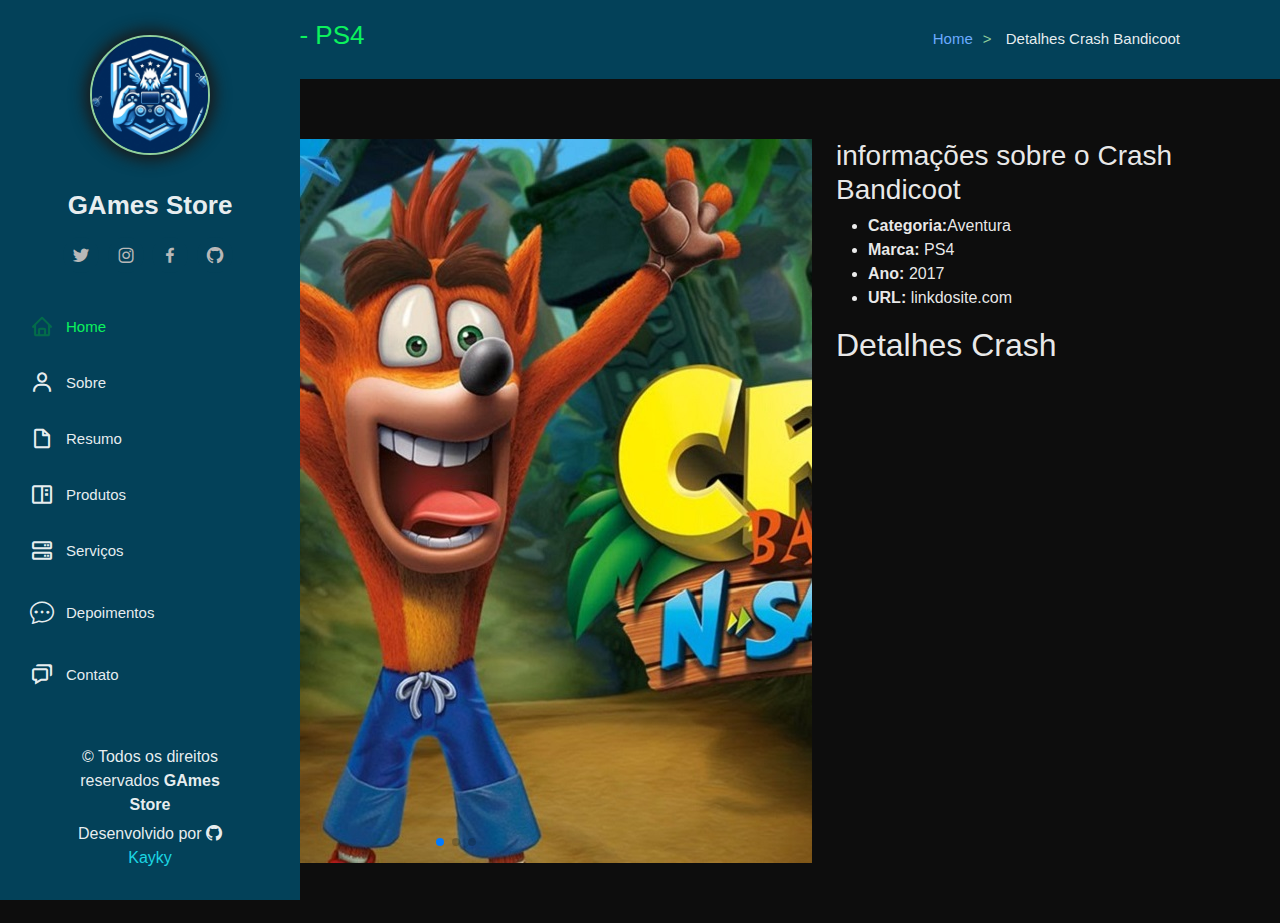
<file: crash.html>
<!DOCTYPE html>
<html lang="pt-br">

<head>
    <meta charset="UTF-8">
    <meta name="viewport" content="width=device-width, initial-scale=1.0">
    <title> Crash Bandicoot | PS4 </title>
    <meta name="author" content="Kayky Thiago">
    <meta content="GAmes Store, Crash" name= "description">
    <meta content="GAmes Store, Loja, Jogos, Loja de jogos, Game, Ps4, xbox, nintendo, sony, Crash Bandicoot, Jogo de aventura" name="keywords">
    <!-- favicon -->
    <link rel="shortcut icon" href="img/favicon.ico">

    <!-- google fonts -->

    <!-- CSS Bootstrap -->
    <link href="https://css.gg/css" rel="stylesheet" />

    <link rel="stylesheet" href="bootstrap/aos/aos.css">
    <link rel="stylesheet" href="bootstrap/bootstrap/css/bootstrap.min.css">
    <link rel="stylesheet" href="bootstrap/bootstrap-icons/bootstrap-icons.css">
    <link rel="stylesheet" href="bootstrap/boxicons/css/boxicons.min.css">
    <link rel="stylesheet" href="bootstrap/glightbox/css/glightbox.min.css">
    <link rel="stylesheet" href="bootstrap/swiper/swiper-bundle.min.css">


    <!-- CSS Principal -->
    <link rel="stylesheet" href="css/style.css">

</head>

<body>
    <!-- botao navegação mobile -->
    <i class="bi bi-list mobile-nav-toggle d-xl-none"> </i>

    <!-- cabeçalho -->
    <header id="header">
        <div class="d-flex flex-column">

            <div class="perfil">

                <img class="img-fluid rounded-circle" src="img/logo.jfif" alt="">

                <h1 class="text-lght"> GAmes Store </h1>

                <div class="social-links mt-3 text-center">
                    <a href="#" class="twitter">
                        <i class="bx bxl-twitter"></i>
                    </a>
                    <a href="#" class="instagram">
                        <i class="bx bxl-instagram"></i>
                    </a>
                    <a href="#" class="facebook">
                        <i class="bx bxl-facebook"></i>
                    </a>
                    <a href="#" class="github">
                        <i class="bx bxl-github"></i>
                    </a>
                </div>

                <nav id="navbar" class="nav-menu navbar">
                    <ul>
                        <li>
                            <a href="index.html" class="nav-link scrollto active">
                                <i class="bx bx-home"> </i>
                                <span> Home </span>
                            </a>
                        </li>

                        <li>
                            <a href="index.html#sobre" class="nav-link scrollto">
                                <i class="bx bx-user"> </i>
                                <span> Sobre </span>
                            </a>
                        </li>

                        <li>
                            <a href="index.html#resumo" class="nav-link scrollto">
                                <i class="bx bx-file-blank"> </i>
                                <span> Resumo </span>
                            </a>
                        </li>
                        <li>
                            <a href="index.html#portfolio" class="nav-link scrollto">
                                <i class="bx bx-book-content"> </i>
                                <span> Produtos </span>
                            </a>
                        </li>
                        <li>
                            <a href="index.html#servicos" class="nav-link scrollto">
                                <i class="bx bx-server"> </i>
                                <span> Serviços </span>
                            </a>
                        </li>
                        <li>
                            <a href="index.html#depoimentos" class="nav-link scrollto">
                                <i class="bi bi-chat-dots"></i>
                                <span> Depoimentos </span>
                            </a>
                        </li>


                        <li>
                            <a href="index.html#contato" class="nav-link scrollto">
                                <i class="bx bx-chat"></i>
                                <span> Contato </span>
                            </a>
                        </li>

                    </ul>
                </nav>
            </div> <!-- fim perfil -->
        </div>
    </header>


    <main id="#main">
        <!-- breadcrumbs -->

        <section id="breadcrumbs" class="breadcrumbs">
            <div class="container">
                <div class="d-flex justify-content-between align-items-center">
                    <h2> Crash Bandicoot - PS4</h2>
                    <ol>
                        <li> <a href="index.html"> Home </a> </li>
                        <li> Detalhes Crash Bandicoot </li>
                    </ol>

                </div>
            </div>
        </section> <!-- fim container -->


        <section id="portfolio-detalhes" class="portfolio-detalhes"> 

            <div class="container">
                <div class="row y-4>">
                    <article class="col-lg-8">
                        <div class="detalhes-slider swiper">

                            <div class="swiper-wrapper align-items-center">

                                <div class="swiper-slide">
                                    <img src="img/portfolio/slide/crash/crash-trilogy-capa.jpg">

                                </div> <!-- foto 1 -->

                                <div class="swiper-slide">
                                    <img src="img/portfolio/slide/crash/crash-trilogy-capa2.jpg">

                                </div>

                                <div class="swiper-slide">
                                    <img src="img/portfolio/slide/crash/crash-trilogy-capa3.jpg" alt="crash">

                                </div>

                            </div> <!-- fim swiper wrapper -->
                            <div class="swiper-pagination"></div>

                        </div> <!-- fim detalhes slide -->
                    </article>
                    <aside class="col-lg-4">
                        <div class="portfolio-info">
                            <h3> informações sobre o Crash Bandicoot </h3>
                            <ul>
                                <li><strong>Categoria:</strong>Aventura</li>
                                <li><strong>Marca: </strong>PS4</li>
                                <li><strong>Ano: </strong> 2017</li>
                                <li><strong> URL: </strong> <a href="#" target="_blank">linkdosite.com</a></li>
                            </ul>

                        </div> <!-- fim portfolio info -->
                        <div class="portfolio-description">
                            <h2> Detalhes Crash </h2>
                            <p></p>
                        </div>

                    </aside>
                </div>
            </div>

        </section> <!-- fim porfolio detalhes -->
    </main> <!-- fim da main -->


    

    <footer id="footer">
        <div class="container">
            <div class="copyright">
                &copy; Todos os direitos reservados
                <strong><span>GAmes Store</span></strong>
            </div>
            <div class="creditos">Desenvolvido por <i class="bi bi-github"></i> <a href="https://github.com/kaykyth181"
                    target="_blank"> Kayky </a></div>
        </div>



    </footer>

    <!-- back-to-top -->
    <a href="#" class="back-to-top d-flex align-items-center justify-content-center">
        <i class="bi bi-arrow-up-short"> </i>
    </a>




    <!-- JS Bootstrap -->

    <script src="bootstrap/aos/aos.js"> </script>
    <script src="bootstrap/bootstrap/js/bootstrap.bundle.min.js"> </script>
    <script src="bootstrap/glightbox/js/glightbox.min.js"> </script>
    <script src="bootstrap/isotope-layout/isotope.pkgd.min.js"> </script>
    <script src="bootstrap/purecounter/purecounter_vanilla.js"> </script>
    <script src="bootstrap/swiper/swiper-bundle.min.js"> </script>
    <script src="bootstrap/typed.js/typed.umd.js"> </script>
    <script src="bootstrap/waypoints/noframework.waypoints.js"></script>

    <!-- JS Principal -->
    <script src="js/main.js"> </script>

</body>

</html>
</file>
<file: css/style.css>
@import url('https://fonts.googleapis.com/css2?family=Calligraffitti&family=Open+Sans:ital,wght@0,300..800;1,300..800&family=Roboto+Slab:wght@100..900&display=swap');


/* site de icones: https://css.gg/games */

/* Variavel para as cores */
/* :root {
    --fundo-menu-lateral: #3f3f3f;
    --fundo-claro: #940999;
    --fundo-escuro: #0D0D0D;

    --texto-escuro: #00070D;
    --texto-menu: #0CF25D;
    --texto-claro: #ffffffea;
    --texto-titulo: #0CF25D;

    --detalhes-claro: #91cf9b;
    --detalhes-icones: #ffffff;
    --detalhes-escuro: #D904A0;

    /* --cor-transparente: rgba(0,255,0, 0.5); 
} */

:root {
    --fundo-menu-lateral: #034159;
    --fundo-claro: #034159;
    --fundo-escuro: #0D0D0D;

    --texto-escuro: #b8b8b8;
    --texto-menu: #0CF25D;
    --texto-claro: #ffffffea;
    --texto-titulo: #0CF25D;

    --detalhes-claro: #91cf9b;
    --detalhes-icones: #ffffff;
    --detalhes-escuro: #038c3e94;

    /* --cor-transparente: rgba(0,255,0, 0.5); */
}

/* eu */
.img-fluidrounded-circl{
    border-radius: 10%;
}


/* CSS Principal */
body {
    font-family: "Open", sans-serif;
    /* color: #00070D; */
    color: var(--texto-claro);
    background: var(--fundo-escuro);
}

a {
    color: var(--texto-claro);
    text-decoration: none;
}

a:hover {
    color: var(--detalhes-claro);
    text-decoration: none;
}

h1,
h2,
h3,
h4,
h5,
h6 {
    font-family: "Calligraffitti", sans-serif;
}

/* cabeçalho */
#header {
    position: fixed;
    top: 0;
    left: 0;
    bottom: 0;
    width: 300px;
    background: var(--fundo-menu-lateral);
    transition: all ease-in-out 0.5s;
    padding: 0 15px;
    z-index: 9997;
    overflow-y: auto;
}

.perfil img {
    margin: 35px auto;
    display: block;
    width: 120px;
    border: 2px solid var(--detalhes-claro);
    box-shadow: 0px 0px 15px 5px rgb(26, 26, 26);
}

.perfil h1 {
    font-size: 26px;
    margin: 0;
    padding: 0;
    font-weight: 600;
    text-align: center;
    font-family: "Calligraffitti", sans-serif;
}

.perfil .social-links a {
    font-size: 20px;
    display: inline-block;
    background: var(--fundo-claro);
    color: var(--texto-escuro);
    line-height: 1;
    padding: 8px 2px;
    margin-right: 4px;
    border-radius: 50%;
    width: 36px;
    height: 36px;
    transition: 0.5s;
}

.perfil .social-links a:hover {
    background: var(--texto-claro);
    color: var(--fundo-menu-lateral);
    text-decoration: none;
}

/*principal*/
#main {
    margin-left: 300px;

}

.container,
.container-fluid {
    padding-left: 30px;
    padding-right: 30px;
}

@media(max-width: 1199px) {
    #header {
        left: -300px
    }

    #main {
        margin-left: 0;
    }

    .container-fluid {
        padding-left: 12px;
        padding-right: 12px;
    }
}

/* menu Nav Desktop */
.nav-menu {
    padding: 30px 0 0 0;
}

.nav-menu * {
    margin: 0;
    padding: 0;
    list-style: none;
}

.nav-menu>ul>li {
    position: relative;
    white-space: nowrap;
}

.nav-menu a,
.nav-menu a:focus {
    display: flex;
    align-items: center;
    color: var(--texto-claro);
    /*texto claro*/
    padding: 12px 15px;
    margin-bottom: 8px;
    transition: 0.8s;
    font-size: 15px;
}

.nav-menu a i,
.nav-menu a:focus i {
    font-size: 24px;
    padding-right: 12px;
    color: var(--texto-claro);
}

.nav-menu a:hover,
.nav-menu .active,
.nav-menu .active:focus,
.nav-menu li:hover>a

/* faz colorir o menu de acordo com o site*/
    {
    text-decoration: none;
    color: var(--texto-menu);
}

.nav-menu a:hover i,
.nav-menu .active i,
.nav-menu .active:focus i,
.nav-menu li:hover>a i {
    color: var(--detalhes-escuro);
}

/* fim Header */

/* nav mobile */
.mobile-nav-toggle {
    position: fixed;
    right: 15px;
    top: 15px;
    z-index: 9999;
    border: 0;
    font-size: 25px;
    transition: all 0.5s;
    /* outline: none !important; */
    background: var(--fundo-claro);
    color: var(--texto-menu);
    width: 40px;
    height: 40px;
    border-radius: 50%;
    display: inline-flex;
    align-items: center;
    justify-content: center;
    line-height: 0;
    cursor: pointer;
}

.mobile-nav-active {
    overflow: hidden;
}

.mobile-nav-active #header {
    left: 0;
}

/* HERO */
#hero {
    
    width: 100%;
    height: 100vh;
    background: url("https://mir-s3-cdn-cf.behance.net/project_modules/disp/bb904f59276615.5a55655dc3f05.gif") top center;
    /*inserir img no CSS*/
    background-size: cover;
    
}



#hero::before {
    /* pseudo elemento css */
    content: "";
    background: rgba(5, 13, 26, 0.4);
    position: absolute;
    top: 0;
    right: 0;
    bottom: 0;
    left: 0;
    z-index: 1;
    /*sobrepor algum objeto/elemento*/
}

#hero .hero-container {
    position: relative;
    z-index: 2;
    min-width: 300px;
    background-color: #034159b7;
    border-radius: 100%;
}

#hero h1 {
    margin: 0 0 10px 0;
    font-size: 64px;
    font-weight: 700;
    line-height: 70px;
    /* 56 */
    color: var(--detalhes-icones);
}

#hero p {
    color: var(--detalhes-icones);
    margin-bottom: 50px;
    font-size: 26px;
    font-family: "Open" sans-serif;
}

#hero p span {
    color: var(--texto-claro);
    padding-bottom: 4px;
    letter-spacing: 1px;
    border-bottom: 3px solid var(--detalhes-escuro);
}

@media(min-width: 1024px) {
    #hero {
        background-attachment: fixed;
    }
}

@media(max-width: 768px) {
    #hero h1 {
        font-size: 90px;
        line-height: 120px;
    }

    #hero p {
        font-size: 24px;
        text-align: center;

    }


    #hero h1 {
        text-align: center;
    }

}

section {
    padding: 60px 0;
    overflow: hidden;
}

.section-bg {
    background: var(--fundo-claro);
}

.section-title {
    padding-bottom: 30px;
}

.section-title h2 {
    font-size: 40px;
    font-weight: bold;
    margin-bottom: 20px;
    padding-bottom: 20px;
    color: var(--texto-titulo);
}

.section-title h2::after {
    content: "";
    position: absolute;
    display: block;
    width: 50px;
    height: 3px;
    background: var(--detalhes-claro);
}

.section-title p {
    margin-bottom: 0;
}

.sobre .content h3 {
    font-size: 30px;
    font-weight: 500;
    color: var(--detalhes-icones);

}

.sobre .container ul {
    list-style: none;
    padding: 0;
}

.sobre .container ul li {
    margin-bottom: 20px;
    display: flex;
    align-items: center;
}

.sobre .container ul strong {

    margin-right: 15px;

}

.sobre .container ul i {
    font-size: 22px;
    margin-right: 10px;
    color: var(--detalhes-icones);
    line-height: 0;
}

.conquistas {
    padding-bottom: 30px;
}

.conquistas .count-box {
    padding: 30px;
    width: 100%;
}

.conquistas .count-box i {
    display: block;
    font-size: 45px;
    color: var(--detalhes-escuro);
    float: left;
    line-height: 0;
}

.conquistas .count-box span {
    font-size: 50px;
    line-height: 40px;
    display: block;
    font-weight: 700;
    color: var(--texto-titulo);
    margin-left: 60px;

}

.conquistas .count-box p {
    padding: 15px 0 0 0;
    margin: 0 0 0 60px;
    font-family: 'Helvetica', serif;
    font-size: 16px;
    color: var(--texto-claro);
}

.conquistas .count-box i:hover {
    color: var(--texto-menu);
}

/* skiils/vendas */

.skills .progress {
    height: 60px;
    display: block;
    background: none;
    border-radius: 0;
}

.skills .progress .skill {
    padding: 0;
    margin: 0 0 6px 0;
    text-transform: uppercase;
    display: block;
    font-weight: 600;
    font-family: "open", sans-serif;
    color: var(--texto-escuro);
}

.skills .progress .skill .val {
    float: right;
    font-style: normal;

}

.skills .progress-bar-bg {
    background: var(--detalhes-escuro);
    /* cor da barra (fundo) */
    height: 10px;
}

.skills .progress-bar {
    width: 1px;
    height: 10px;
    transition: 2s;
    background: var(--texto-titulo);
}

.resumo .resumo-titulo {
    font-size: 26px;
    font-weight: 700;
    margin-top: 20px;
    margin-bottom: 20px;
    color: var(--texto-titulo);
}

.resumo .resumo-item {
    padding: 0 0 20px 20px;
    /* margin-top: ; */
    border-left: 2px solid var(--texto-titulo);
    position: relative;

}

.resumo .resumo-item h4 {
    line-height: 22px;
    font-size: 22px;
    font-weight: 800;
    text-transform: uppercase;
    font-family: 'Calligraffitti';
    color: var(--texto-titulo);
    margin-bottom: 25px;
}

.resumo .resumo-item h5 {
    font-size: 16px;
    background: var(--detalhes-escuro);
    color: var(--texto-claro);
    padding: 5px 15px;
    display: inline-block;
    font-weight: 600;
    margin-bottom: 10px;
}

.resumo .resumo-item ul {
    padding-left: 20px;
}

.resumo .resumo-item ul li {
    padding-bottom: 10px;
}

.resumo .resumo-item::before {
    /* :: Pseudo elemento */
    content: "";
    position: absolute;
    top: 0;
    left: -9px;
    width: 16px;
    height: 16px;
    border-radius: 50%;
    background: var(--fundo-claro);
    border: 2px solid var(--texto-titulo)
}

/* Portfolio // vendas // catalogo */

.portfolio .portfolio-item {
    margin-bottom: 30px;

}

.portfolio #portfolio-filters {
    margin: 0 auto 35px auto;
    list-style: none;
    text-align: center;
    background: var(--fundo-claro);
    border-radius: 10px;
    padding: 2px 15px;
}

.portfolio #portfolio-filters li {
    cursor: pointer;
    display: inline-block;
    padding: 10px 15px 8px 15px;
    font-size: 18px;
    line-height: 1;
    font-weight: 500;
    color: var();
    text-transform: uppercase;
    transition: all 0.5s ease-in-out;
}

.portfolio #portfolio-filters li:hover,
.portfolio #portfolio-filters li.filter-active {
    color: var(--texto-menu);
}

.portfolio .portfolio-wrap {
    transition: 0.3;
    position: relative;
    overflow: hidden;
    /* border: 3px solid var(--texto-titulo);  */
}

.portfolio .portfolio-wrap::before {
    content: "";
    background: rgba(255, 255, 255, 0.5);
    position: absolute;
    /* top: 0;
    right: 0;
    bottom: 0;
    left: 0; */
    inset: 0;
    /* resume valor =0 => top,right, bottom,left */
    transition: all ease-in-out 0.3s;
    z-index: 2;
    opacity: 0;
}

.portfolio .portfolio-wrap .portfolio-links {
    opacity: 1;
    right: 0;
    bottom: -60px;
    left: 0;
    z-index: 3;
    position: absolute;
    transition: all ease-in-out 0.3s;
    display: flex;
    justify-content: center;

}

.portfolio .portfolio-wrap .portfolio-links a {
    color: var(--texto-escuro);
    font-size: 28px;
    text-align: center;
    background: var(--texto-claro);
    transition: 0.3s;
    width: 50%;
}

.portfolio .portfolio-wrap .portfolio-links a:hover {
    background: rgb(68, 68, 68);
}

.portfolio .portfolio-wrap .portfolio-links a+a {
    border-left: 1px solid var(--fundo-menu-lateral);
}

.portfolio .portfolio-wrap:hover::before {
    inset: 0;
    opacity: 1;
}

.portfolio .portfolio-wrap:hover .portfolio-links {
    opacity: 1;
    bottom: 0;
}

/* PESSOAL BORDA */

.portfolio .filter-ps4 .portfolio-wrap::before {
    border: 5px solid #3679d1;
}

.filter-xbox .portfolio-wrap::before {
    border: 5px solid #38B148;
}

.portfolio .filter-swt .portfolio-wrap::before {
    border: 5px solid rgb(255, 0, 0);
    position: absolute;
}

/* pessoal titulo */
.title {
    font-family: 'Franklin Gothic Medium', 'Arial Narrow', Arial, sans-serif;
}

/* portifolio pagina adicional == detalhes */

/** voltar **/

.servicos .icon-box {
    margin-bottom: 20px;
}

.servicos .icon {
    float: left;
    display: flex;
    align-items: center;
    justify-content: center;
    width: 60px;
    height: 60px;
    background: var(--fundo-claro);
    border-radius: 50px;
    margin-right: 12px;
    transition: 0.5s;
    border: 2px solid var(--texto-menu);
}

.servicos .icon i {
    font-size: 30px;
    color: var(--texto-menu);
    line-height: 0;

}

.servicos .icon:hover {
    background: var(--texto-menu);
    transition: 0.3;
}

.servicos .icon:hover i {
    color: var(--texto-claro);
}

.servicos .title {
    margin-left: 20px;
    margin-bottom: 15px;
    font-weight: 700;
    font-size: 24px;
}

.servicos .descricao {
    margin-left: 60px;
    line-height: 20px;
    font-size: 18px;
}


/* depoimentos // feedback // avaliações */
.depoimentos,
.depoimentos .depoimentos-slider {
    overflow: hidden;
}

.depoimentos .depoimento-item {
    text-align: center;
    min-height: 320px;
}

.depoimentos .depoimento-item .depoimento-img {
    width: 90px;
    border-radius: 50%;
    margin: 0 auto;

}

.depoimentos .depoimento-item h3 {
    font-size: 18px;
    font-weight: bold;
    margin: 10px 0 5px 0;
    color: var(--texto-titulo);
}

.depoimentos .depoimento-item h4 {
    font-size: 14px;
    margin: 0;
    color: var(--detalhes-escuro);
}

.depoimentos .depoimento-item .quote-left,
.depoimentos .depoimento-item .quote-right {
    color: var(--texto-titulo);
    font-size: 26px;

}

.depoimentos .depoimento-item .quote-left {
    display: inline-block;
    position: relative;
    left: -5px;
}

.depoimentos .depoimento-item .quote-right {
    display: inline-block;
    position: relative;
    top: 10px;
    right: -5px;
}

.depoimentos .depoimento-item p {
    font-style: italic;
    color: var(--detalhes-icones);
    margin: 0 15px 27px 15px;
    padding: 20px;
    background: var(--fundo-claro);
    position: relative;
    border-radius: 5px;
    box-shadow: 0 2px 15px rgba(218, 221, 224, 0.5);
}

.depoimentos .depoimento-item p::after {
    content: "";
    position: absolute;
    bottom: -20px;
    left: calc(50% - 20px);
    width: 0;
    height: 0;
    border-top: 20px solid var(--fundo-claro);
    border-right: 20px solid transparent;
    border-left: 20px solid transparent;
}

.depoimentos .swiper-pagination {
    margin-top: 20px;
    position: relative;

}

.depoimentos .swiper-pagination .swiper-pagination-bullet {
    width: 20px;
    height: 2px;
    background: var(--detalhes-escuro);
    opacity: 1;
    /* border: 1px solid var(--detalhes-escuro); */
}

.depoimentos .swiper-pagination .swiper-pagination-bullet-active {
    background: var(--texto-titulo);
}

.contato {
    padding-bottom: 130px;
}

.contato .info {
    padding: 30px;
    background: var(--fundo-claro);
    width: 100%;
    box-shadow: 0 0 24px 0 rgba(211, 211, 211, 0.2);

}

.contato .info i {
    font-size: 22px;
    color: var(--texto-claro);
    background: var(--texto-menu);
    float: left;
    width: 44px;
    height: 44px;
    border-radius: 50%;
    align-items: center;
    justify-content: center;
    display: flex;
    transition: all 0.3 ease-in-out;

}

.contato .info h4 {
    color: var(--texto-claro);
    padding-left: 60px;
    font-size: 22px;
    font-weight: 600;
    margin-bottom: 5px;
}

.contato .info p {
    color: var(--texto-claro);
    padding: 0 0 10px 60px;
    margin-bottom: 30px;
}

.contato .info .fone p:hover,
.contato .info .email p:hover {
    color: var(--texto-menu);
}

/* forms */

.contato .email-form {
    padding: 30px;
    background: var(--fundo-claro);
    width: 100%;
    box-shadow: 0 0 24px 0 rgba(211, 211, 211, 0.2);

}

.contato .email-form .form-group {
    padding-bottom: 15px;

}

.contato .email-form label {
    color: var(--texto-claro);
    margin-bottom: 2px;
    font-size: 18px;
}

.contato .email-form input,
.contato .email-form textarea {
    /* border-radius: 0; remover pontas circulares*/
    /* box-shadow: none; remover sombra*/
    font-size: 16px;

}

.contato .email-form input {
    height: 40px;
}

.contato .email-form textarea {
    padding: 10px 15px;
}

.contato .email-form button[type=submit] {
    background: var(--detalhes-escuro);
    color: var(--detalhes-icones);
    border: 0;
    border-radius: 4px;
    padding: 10px 24px;
    /*    width: 70px;
    height: 30px;
    font-size: 18px; */
    transition: 0.4s;


}

.contato .email-form button[type=submit]:hover {
    background: var(--texto-titulo);
    color: var(--fundo-menu-lateral);
}

/* backtotop */

.back-to-top {
    position: fixed;
    visibility: hidden;
    opacity: 0;
    right: 15px;
    bottom: 15px;
    z-index: 9999;
    background: var(--fundo-claro);
    width: 40px;
    height: 40px;
    border-radius: 50%;
    transition: all 0.4s;

}

.back-to-top i {
    color: var(--texto-menu);
    font-size: 30px;
    line-height: 0;
}

.back-to-top:hover {
    background: var(--texto-claro);
}

.back-to-top i:hover {
    color: var(--detalhes-icones)
}

.back-to-top.active {
    visibility: visible;
    opacity: 1;
    box-shadow: 0 0 24px 0 rgba(211, 211, 211, 0.2);
}

/* breadcrumps */

/* footer */

#footer {
    padding: 30px;
    background: var(--fundo-menu-lateral);
    color: var(--texto-claro);
    font-size: 16px;
    position: fixed;
    left: 0;
    bottom: 0;
    width: 300px;
    z-index: 9999;
}

#footer .copyright {
    text-align: center;
}

#footer .creditos{
    padding-top: 5px;
    text-align: center;
    font-size: 16px;
    color: var(--texto-claro);
    

}
#footer .creditos a{
    color: rgb(27, 214, 228);
}

@media(max-width: 1199px){
    #footer{
        
        position: static;
        width: auto;
        padding-right: 20px 15px;
       
    }
   
}


/* breadcrumbs */
.breadcrumbs{
    padding: 20px 0;
    background: var(--fundo-claro);
}
.breadcrumbs h2{
    color: var(--texto-menu);
    font-size: 26px;
    font-weight: 300;
}
.breadcrumbs ol{
    color: var(--texto-claro);
    display: flex;
    flex-wrap: wrap;
    list-style: none;
    padding: 0;
    margin: 0;
    font-size: 15px;
}
.breadcrumbs ol li a{
    color:#6babff;
}
.breadcrumbs ol li{
    padding-left: 10px;
}
.breadcrumbs ol li a:hover{
    color: var(--texto-menu);
}
.breadcrumbs ol li+li::before{
    content: ">";
    display: inline-block;
    padding-right: 10px;
    color: var(--detalhes-claro)
}
@media(max-width: 768px){
    .breadcrumbs .d-flex{
        display: block !important;
    }
    .breadcrumbs ol {
        display: block;
    }
    .breadcrumbs ol li{
        display: inline-block;
    }
}
</file>
